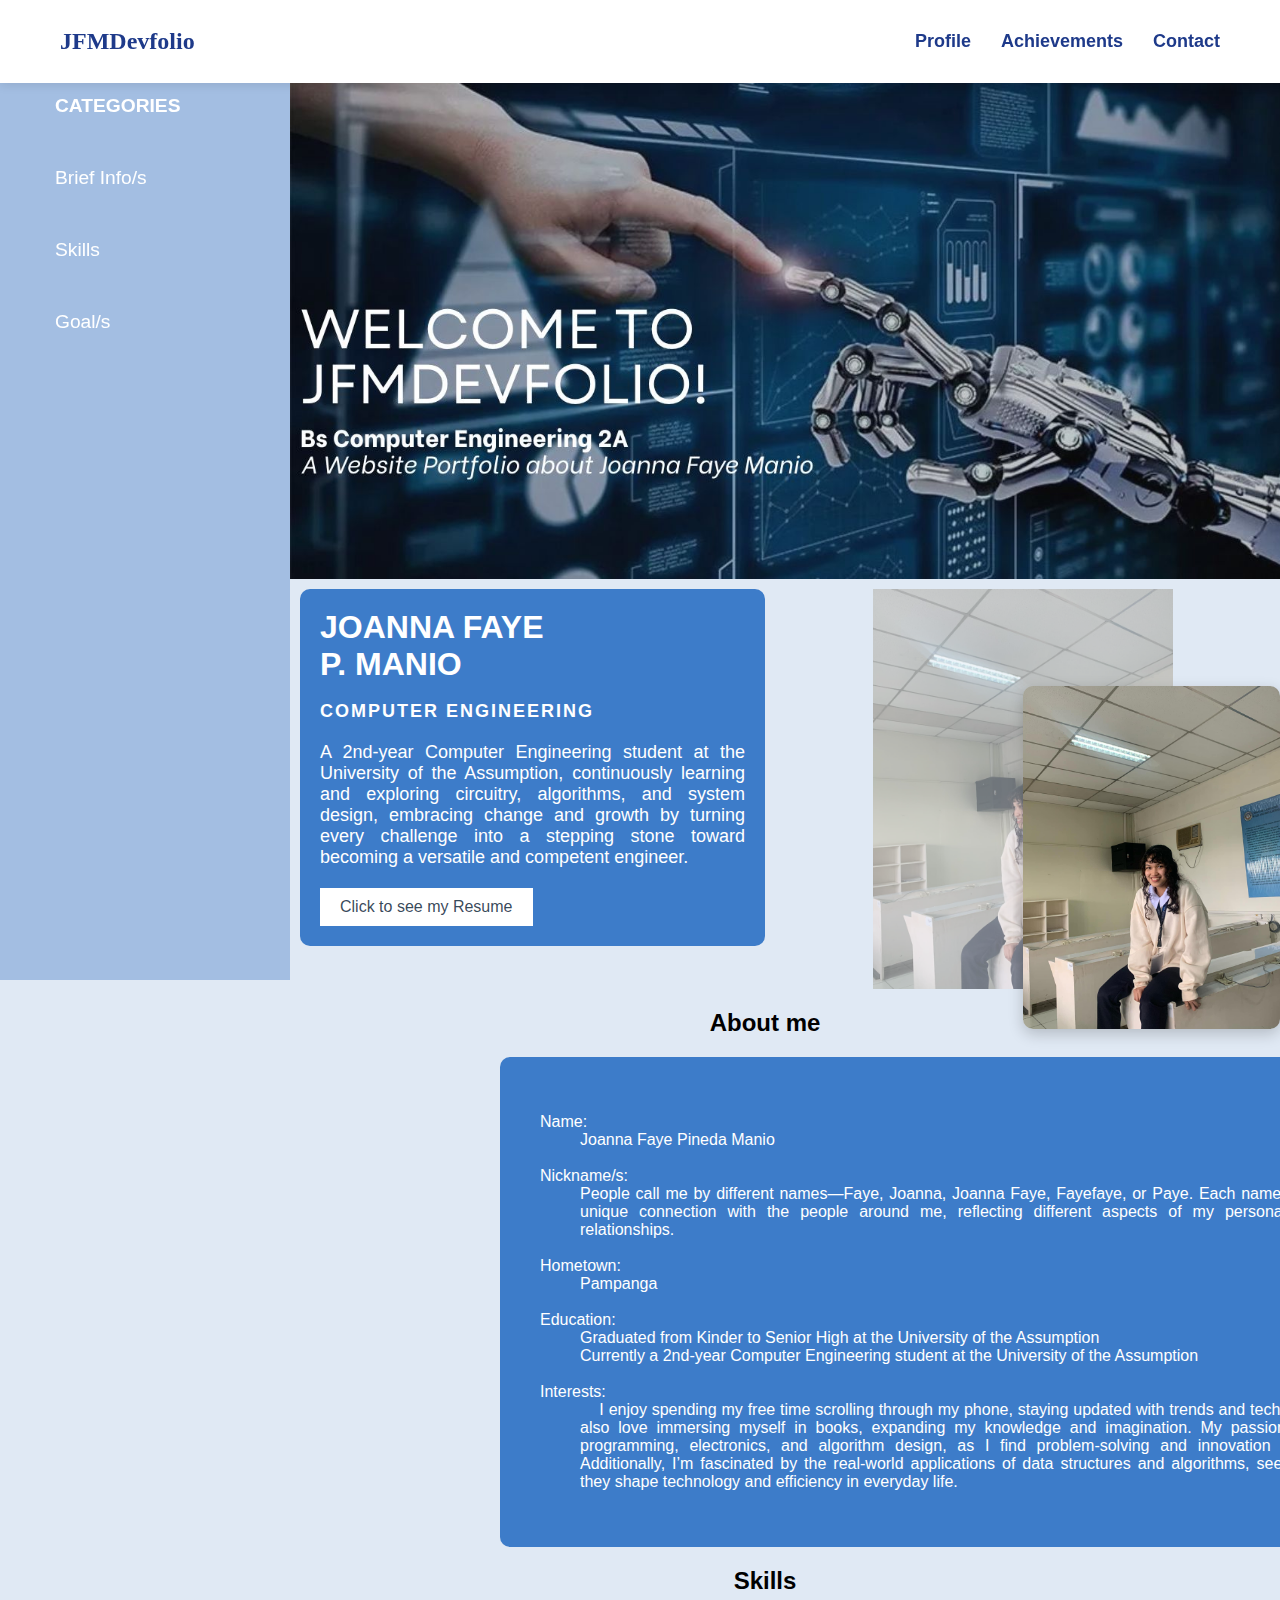
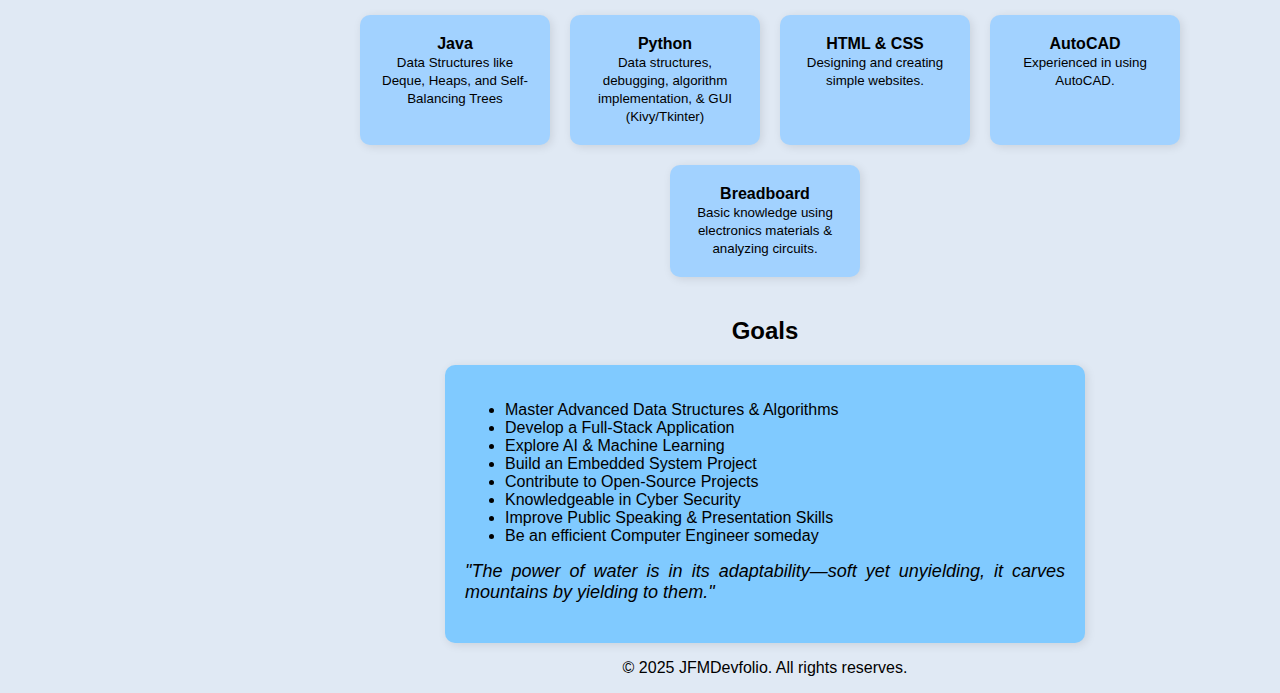
<file: index.html>
<!DOCTYPE html>
<html lang="en">
<head>
    <meta charset="UTF-8">
    <meta name="viewport" content="width=device-width, initial-scale=1.0">
    <title>JFMDevfolio</title>
    <link rel="stylesheet" href="./style/style.css">
</head>
<body>

    <!-- Sidebar -->
    <aside class="sidebar">
        <ul>
            <li><strong>CATEGORIES</strong></li>
            <li><a href="#aboutme">Brief Info/s</a></li>
            <li><a href="#skills">Skills</a></li>
            <li><a href="#goals">Goal/s</a></li>
        </ul>
    </aside>

    <!-- Main Content -->
    <div class="main-content">
        
        <!-- Header -->
        <header class="navBar">

            <div class="logo">JFMDevfolio</div>
            <ul class="nav-links">
                <li><a href="./index.html">Profile</a></li>
                <li><a href="./achievements.html">Achievements</a></li>
                <li><a href="./contact.html">Contact</a></li>
            </ul>
        </header>

        <!-- content -->
        <!-- Intro Image -->
        <div class="introimg">
            <img src="./image/Frontpic.jpg" alt="me">
        </div>
         <div class="secondpart">
        <div class="left-section">
            <h1><span>JOANNA FAYE</span> <br> P. MANIO</h1>
            <h3>COMPUTER ENGINEERING</h3>
            <p>
                A 2nd-year Computer Engineering student at the University of the Assumption, 
                continuously learning and exploring circuitry, algorithms, and system design, 
                embracing change and growth by turning every challenge into a stepping stone 
                toward becoming a versatile and competent engineer.
            </p>
            <a href="https://www.canva.com/design/DAE7BCVSWUs/voQvvu4jkNzeEphMjq6u3g/edit" target="_blank">
                <button class="cta-button">Click to see my Resume</button>
            </a>
        </div>
            <div class="right-section">
                <img src="./image/side (1).jpg" alt="Background Image" class="bg-image">
                <img src="./image/front.jpg" alt="Portrait Image" class="portrait-image">
            </div>
        </section>
        </div>
        <section id="aboutme" class="aboutMe"> 
        <h2 >About me</h2>
        <article  class="article1">
                <dl>
                    <dt>Name:</dt>
                    <dd>Joanna Faye Pineda Manio</dd>
                    <br>

                    <dt>Nickname/s:</dt>
                    <dd>People call me by different names—Faye, Joanna, Joanna Faye, Fayefaye, or Paye. Each name holds a unique connection with the people around me, reflecting different aspects of my personality and relationships.</dd>            
                    <br>
                    <dt>Hometown:</dt>
                    <dd>Pampanga</dd>
                    <br>
                    <dt>Education:</dt>
                    <dd>Graduated from Kinder to Senior High at the University of the Assumption</dd>
                    <dd>Currently a 2nd-year Computer Engineering student at the University of the Assumption</dd>
                    <br>
            
                    <dt>Interests:</dt>
                    <dd>&nbsp &nbsp I enjoy spending my free time scrolling through my phone, staying updated with trends and technology. I also love immersing myself in books, expanding my knowledge and imagination. My passion lies in programming, electronics, and algorithm design, as I find problem-solving and innovation exciting. Additionally, I’m fascinated by the real-world applications of data structures and algorithms, seeing how they shape technology and efficiency in everyday life.</dd>
                </dl>
            </article>
        </section>
            <div id="skills"  class="Thirdpart">
                <h2>Skills</h2>
                <div class="skills">
                    <div class="skill-item"><strong>Java</strong><br><small>Data Structures like Deque, Heaps, and Self-Balancing Trees</small></div>
                    <div class="skill-item"><strong>Python</strong><br><small>Data structures, debugging, algorithm implementation, & GUI (Kivy/Tkinter)</small></div>
                    <div class="skill-item"><strong>HTML & CSS</strong><br><small>Designing and creating simple websites.</small></div>
                    <div class="skill-item"><strong>AutoCAD</strong><br><small>Experienced in using AutoCAD.</small></div>
                    <div class="skill-item"><Strong>Breadboard</Strong><br><small>Basic knowledge using electronics materials & analyzing circuits.</small></div>
                </div>
                <h2>Goals</h2>
                <div id="goals" class="goals">
                    <ul>
                        <li>Master Advanced Data Structures & Algorithms</li>
                        <li>Develop a Full-Stack Application</li>
                        <li>Explore AI & Machine Learning</li>
                        <li>Build an Embedded System Project</li>
                        <li>Contribute to Open-Source Projects</li>
                        <li>Knowledgeable in Cyber Security</li>
                        <li>Improve Public Speaking & Presentation Skills</li>
                        <li>Be an efficient Computer Engineer someday</li>
                    </ul>
                    <p class="quote">"The power of water is in its adaptability—soft yet unyielding, it carves mountains by yielding to them."</p>
                </div>
            </div>
            
        <footer class="footer">
            <blockquote>
                © 2025 JFMDevfolio. All rights reserves.
            </blockquote>
        </footer>

</body>
</html>
</file>
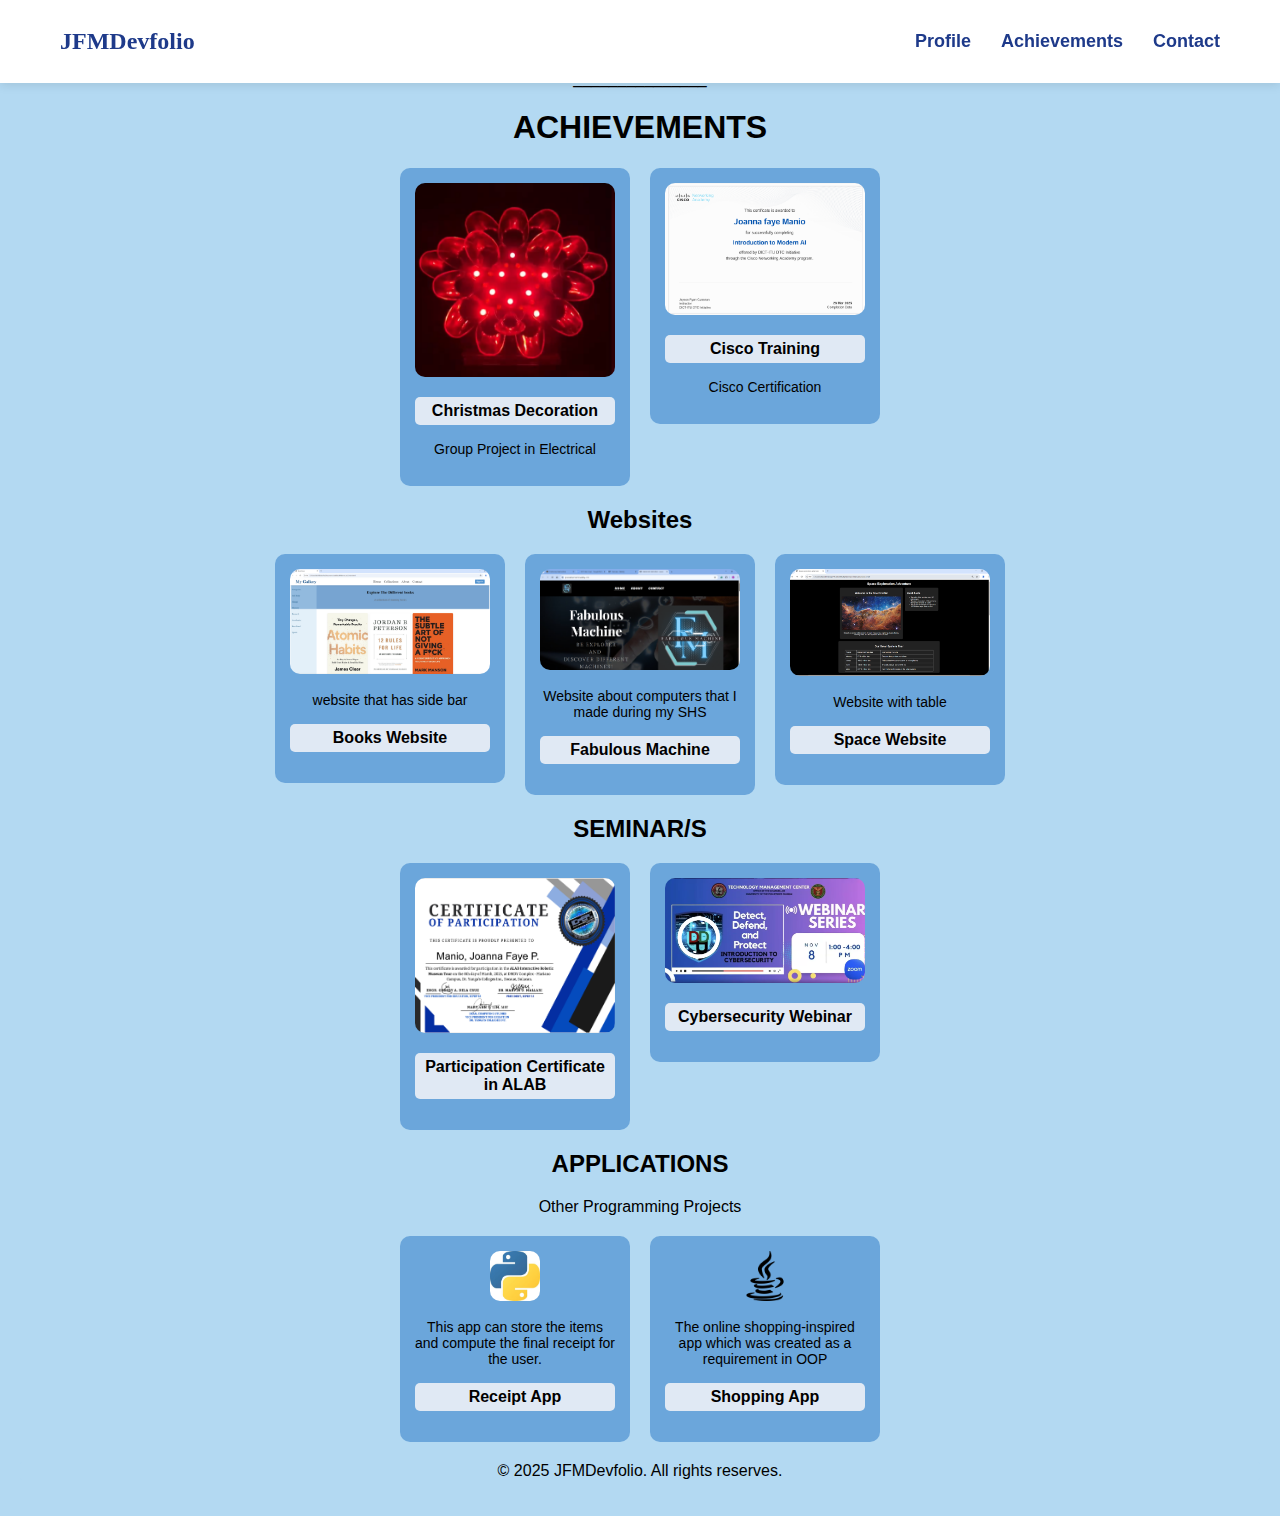
<file: achievements.html>
<!DOCTYPE html>
<html lang="en">
<head>
    <meta charset="UTF-8">
    <meta name="viewport" content="width=device-width, initial-scale=1.0">
    <title>Achievements</title>
    <link rel="stylesheet" href="./style/style2.css">
</head>
<body>
<!-- Header -->
<header class="navBar">

    <div class="logo">JFMDevfolio</div>
    <ul class="nav-links">
        <li><a href="./index.html">Profile</a></li>
        <li><a href="./achievements.html">Achievements</a></li>
        <li><a href="./contact.html">Contact</a></li>
    </ul>
</header>

<div>
    <p>_______</p>
    <p>_______________</p>
</div>
    <h1>ACHIEVEMENTS</h1>

    <div class="achievements-container">
        <div class="achievement-box">
            <img src="./image/cir.png" alt="ChristmasDecor">
            <p class="title">Christmas Decoration</p>
            <p class="desc">Group Project in Electrical</p>
        </div>
        <div class="achievement-box">
            <img src="./image/cisco.png" alt="CiscoCert">
            <p class="title">Cisco Training</p>
            <p class="desc">Cisco Certification</p>
        </div>
    </div>

    <h2>Websites</h2>
    <div class="achievements-container">
        <div class="achievement-box">
            <img src="./image/sidebar.png" alt="Sidebar">
            <p class="desc">website that has side bar</p>
            <p class="title">Books Website</p>
        </div>
        <div class="achievement-box">
            <img src="./image/website.png" alt="Website">
            <p class="desc">Website about computers that I made during my SHS</p>
            <p class="title">Fabulous Machine</p>
        </div>
        <div class="achievement-box">
            <img src="./image/table.png" alt="Prelim">
            <p class="desc">Website with table</p>
            <p class="title">Space Website</p>
        </div>
    </div>

    <h2>SEMINAR/S</h2>
    <div class="seminar-box">
        <div class="seminar-content">
            <img src="./image/Screenshot 2025-03-29 210759.png" alt="Gen assembly">
            <p class="title">Participation Certificate in ALAB</p>
        </div>
        <div class="seminar-content">
            <img src="./image/webinar.png" alt="webinar">
            <p class="title">Cybersecurity Webinar</p>
        </div>
    </div>

    <h2>APPLICATIONS</h2>
    <p>Other Programming Projects</p>

    <div class="applications-container">
        <div class="app-box">
            <img src="./image/python.jpg" alt="Python App">
            <p class="desc">This app can store the items and compute the final receipt for the user.</p>
            <p class="title">Receipt App</p>
        </div>
        <div class="app-box">
            <img src="./image/java.png" alt="Java App">
            <p class="desc">The online shopping-inspired app which was created as a requirement in OOP</p>
            <p class="title">Shopping App</p>
        </div>
    </div>
    <footer class="footer">
        <blockquote>
            © 2025 JFMDevfolio. All rights reserves.
        </blockquote>
    </footer>
</body>
</html>
</file>
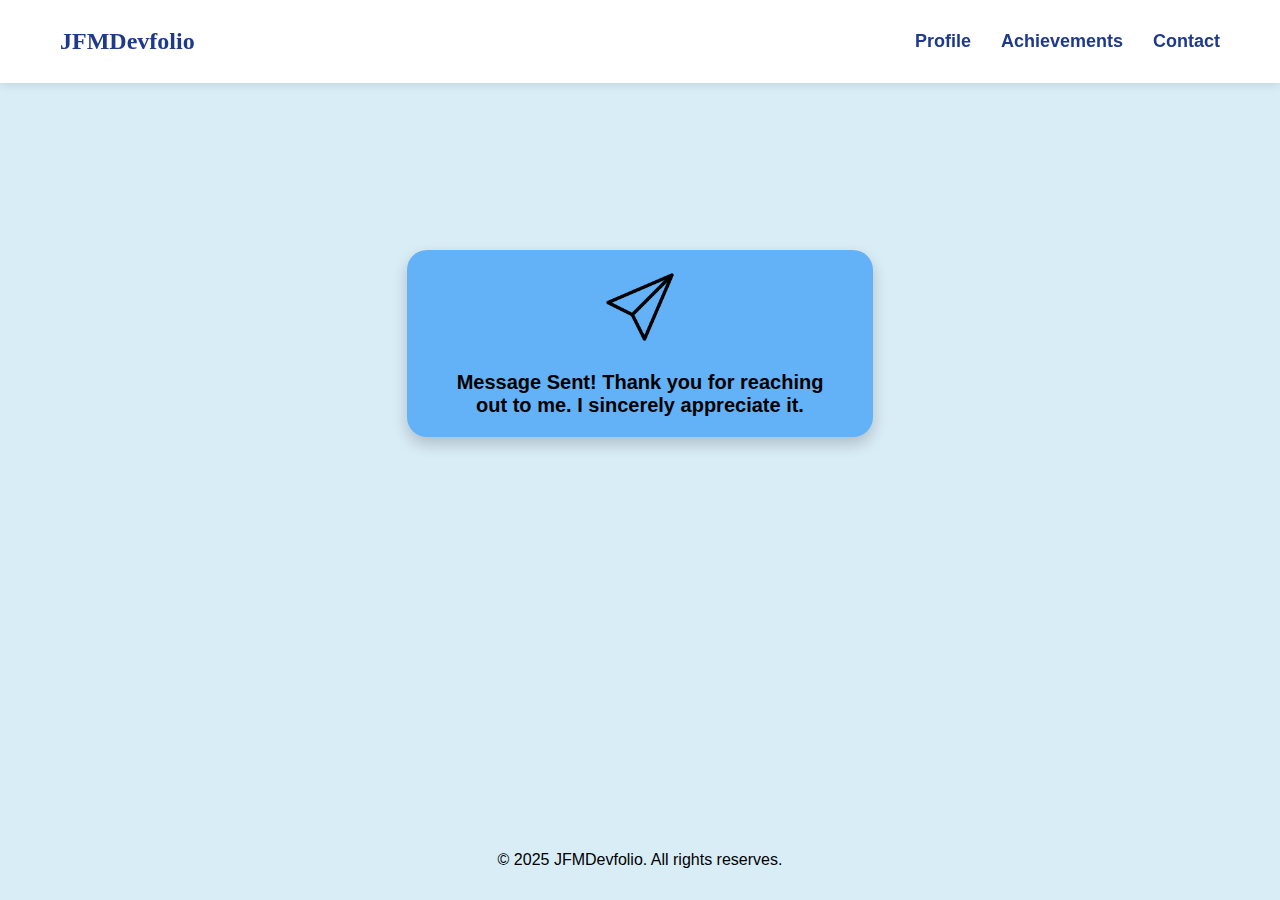
<file: Message.html>
<!DOCTYPE html>
<html lang="en">
<head>
    <meta charset="UTF-8">
    <meta name="viewport" content="width=device-width, initial-scale=1.0">
    <title>Message Sent</title>
    <link rel="stylesheet" href="./style/style4.css">
</head>
<body>
 <!-- Header -->
    <header class="navBar">

        <div class="logo">JFMDevfolio</div>
        <ul class="nav-links">
            <li><a href="./index.html">Profile</a></li>
            <li><a href="./achievements.html">Achievements</a></li>
            <li><a href="./contact.html">Contact</a></li>
        </ul>
    </header>
   
    <div class="popup">
        <div class="popup-content">
            <img src="./image/Messaging-Sent-icon.png" alt="Paper Plane" class="icon">
            <p>Message Sent! Thank you for reaching <br>out to me. I sincerely appreciate it.</p>
        </div>
    </div>

    <footer class="footer">
        <blockquote>
            © 2025 JFMDevfolio. All rights reserves.
        </blockquote>
    </footer>
</body>
</html>
</file>
<file: style/style.css>
/* General styles */
body {
    font-family: Arial, sans-serif;
    margin: 0;
    padding: 0;
    /* background-color: #f4f4f4; */
    background-color: #e0e9f4;
    text-align: justify;
}
.secondpart{
    gap: 0px;
    display: flex;
}
    
/* Sidebar */
.sidebar {
    width: 250px;
    background: #739dd490;
    color: white;
    height: 100vh;
    display: flex;
    flex-direction: column;
    position: fixed;
    /* side nung side bar */
    padding: 20px;
    left: 0;
    top: 0;
    padding-top: 60px;
}

.sidebar ul {
    list-style: none;
    padding: 10px;
    margin: 0;
    text-align: left;
}

.sidebar ul li {
    padding: 25px;
    font-size: larger;
}

.sidebar ul li a {
    text-decoration: none;
    color: white;
    display: block;
    transition: background 0.3s;
}

.sidebar ul li a:hover {
    background: #6598d1;
    padding: 10%;
   width: 100%;
}

/* Main Content */
.main-content {
    margin-left: 250px;
    width: calc(100% - 250px);
}

/* Header */
.navBar {
    background: white;
    padding: 15px 60px;
    display: flex;
    justify-content: space-between;
    align-items: center;
    box-shadow: 0px 2px 10px rgba(0, 0, 0, 0.1);
    /* position: fixed; */
    top: 0;
    left: 0;
    right: 0;
    width: auto;
    z-index: 1000;
}

/* Logo */
.logo {
    font-size: 24px;
    font-weight: bold;
    color: #1E3A8A;
    font-family: 'Georgia', serif;
}

/* Navigation */
.navBar {
    position: fixed;
    z-index: 9999; /* Ensures it appears above everything else */
    padding: auto;
}
.nav-links {
    list-style: none;
    display: flex;
    gap: 30px;
}

.nav-links li {
    display: inline;
}

.nav-links li a {
    text-decoration: none;
    color: #1E3A8A;
    font-weight: 600;
    font-size: 18px;
    transition: color 0.3s;
}

.nav-links li a:hover {
    color: #739dd470;
}

.container {
        display: flex;
        justify-content: space-between;
        align-items: center;
        padding: 50px;
        padding-right: 10px;
}
/* Left Section (Text with Background) */
.left-section {
    flex:1;
   padding: 20px;
    width: 50%;
    background: #3d7cc9;
    color: white;
    border-radius: 10px;
    margin-left: 50px;
    height: fit-content;
}
.left-section h1 {
    font-size: 32px;
    font-weight: bold;
}

.left-section h1 span {
    font-weight: bold;
    color: white;
}

.left-section h3 {
    font-size: 18px;
    letter-spacing: 2px;
    margin-bottom: 20px;
}

.cta-button {
    background: white;
    color: rgba(10, 34, 54, 0.833);
    border: none;
    padding: 10px 20px;
    cursor: pointer;
    font-size: 16px;
    transition: 0.3s;
}

.cta-button:hover {
    background: rgba(154, 201, 228, 0.592);
    color: white;
}

/* Right Section (Portrait Image) */
.right-section {
    /* flex:1; */
    display:flex;
    flex-direction: column;
    align-items: center;
    position: relative;
    width: 50%;
    justify-content: flex-end; /* Push content to the right */
    align-items: center;
    height: fit-content;

}

/* Background Image */
.bg-image {
    width: 100%;  /* Adjust width to fit its parent */
    height: 400px; /* Fixed height */
    object-fit: contain; /* Ensures it scales without distortion */
    opacity: 0.5;
    object-fit: contain; /* Ensure it covers the section */
    
}

/* Foreground Portrait Image  taas*/
.portrait-image {
    position: absolute;
    bottom: -40px; /* Adjust to lower the image */
    right: 0; /* Align to the right edge */
    width: 50%;
    height: max-content;
    border-radius: 10px;
    box-shadow: 0px 5px 15px rgba(0, 0, 0, 0.2);
}

/* article1 */
.article1{
    padding: 50px;
    width: 50rem;
    background-color: #3d7cc9;;
    color: white;   
    background: #3d7cc9;
    padding: 40px;
    border-radius: 10px;
    margin-right:  50px;;
    margin-left: 250px;
    margin-bottom: auto;
}
 /* Adjusted intro image container */
 .introimg {
    display: flex;
    justify-content: center;
    align-items: center;
    width: 100%;
    max-width: 100vw;
    height: auto;
    overflow: hidden;
}

.introimg img {
    width: 100%;
    height: auto;
    max-height: auto;
    object-fit: cover;
    padding-left: 80px;
    padding-bottom: 10px;
}


.background-image {
    width: 100%;
    display: block;
}
h1 {
    margin: 0;
    font-size: 32px;
    font-weight: bold;
}

p {
    margin: 5px 0 20px;
    font-size: 18px;
}

.read-more {
    padding: 10px 15px;
    border: none;
    background-color: white;
    color: black;
    font-size: 16px;
    cursor: pointer;
}

.read-more:hover {
    background-color: lightgray;
}
/* thirdpart */
.Thirdpart {
    max-width: 900px;
    margin: auto;
}
h2 {
    text-align: center;
}
.skills {
    display: flex;
    justify-content: center;
    gap: 20px;
    flex-wrap: wrap;
    margin-bottom: 40px;
}
.skill-item {
    background-color: #a2d2ff;
    padding: 20px;
    border-radius: 10px;
    width: 150px;
    text-align: center;
    box-shadow: 2px 2px 10px rgba(0,0,0,0.1);
    transition: transform 0.3s ease, background-color 0.3s ease;
}
.skill-item:first-child {
    margin-left: 10px;
}
.skill-item:hover {
    transform: scale(1.1);
    background-color: #7bb6ff;
}
.goals {
    background-color: #80caff;
    padding: 20px;
    border-radius: 10px;
    box-shadow: 2px 2px 10px rgba(0,0,0,0.1);
    max-width: 600px;
    margin: auto;
    transition: transform 0.3s ease, background-color 0.3s ease;
}
.goals:hover {
    transform: scale(1.05);
    background-color: #5aaaff;
}
.quote {
    font-style: italic;
    margin-top: 15px;
}

.footer{
    background-color: #e0e9f4;
    border-radius: 2px;
    margin-left: 60px;
    text-align: center;
    margin: 0px;    
    bottom: 0;
    left: 0;
    width: 100%;
}
</file>
<file: style/style2.css>
body {
    font-family: Arial, sans-serif;
    text-align: center;
    background-color: #b3d9f2;
    margin: 0;
    padding: 20px;
}

h1 {
    font-size: 32px;
    font-weight: bold;
}

h2 {
    font-size: 24px;
    font-weight: bold;
    margin: 20px 0;
}

.section {
    display: flex;
    gap: 10px;
    /* justify-content: space-around; */
    font-size: 20px;
}

/* Containers for achievements, websites, seminars, and applications */
.achievements-container, .seminar-box, .applications-container {
    display: flex;
    justify-content: center;
    gap: 20px;
    margin: 20px 0;
}

/* Box styling */
.achievement-box, .seminar-content, .app-box {
    background-color: #6ba6db;
    padding: 15px;
    border-radius: 10px;
    width: 200px;
    transition: transform 0.3s, box-shadow 0.3s;
    height: fit-content;
}

/* Hover effect */
.achievement-box:hover, .seminar-content:hover, .app-box:hover {
    transform: scale(1.05);
    box-shadow: 0px 4px 10px rgba(0, 0, 0, 0.2);
}

/* Image styling */
.achievement-box img, .seminar-content img, .app-box img{
    width: 100%;
    border-radius: 10px;
}

.app-box:hover img {
    transform: scale(1.1); /* Slightly enlarge on hover */
}


/* Title and description styling */
.title {
    font-weight: bold;
    background-color: #e0e9f4;
    padding: 5px;
    border-radius: 5px;
}

.desc {
    font-size: 14px;
}

/* Applications section */
.app-box img {
    width: 50px;
}

/* Header */
.navBar {
    background: white;
    padding: 15px 60px;
    display: flex;
    justify-content: space-between;
    align-items: center;
    box-shadow: 0px 2px 10px rgba(0, 0, 0, 0.1);
    /* position: fixed; */
    top: 0;
    left: 0;
    right: 0;
    width: auto;
    z-index: 1000;
}

/* Logo */
.logo {
    font-size: 24px;
    font-weight: bold;
    color: #1E3A8A;
    font-family: 'Georgia', serif;
}

/* Navigation */
.navBar {
    position: fixed;
    z-index: 9999; /* Ensures it appears above everything else */
    padding: auto;
}
.nav-links {
    list-style: none;
    display: flex;
    gap: 30px;
}

.nav-links li {
    display: inline;
}

.nav-links li a {
    text-decoration: none;
    color: #1E3A8A;
    font-weight: 600;
    font-size: 18px;
    transition: color 0.3s;
}

.nav-links li a:hover {
    color: #739dd470;
}

.footer{
    background-color: #b3d9f2;
    border-radius: 2px;
    margin-left: 60px;
    text-align: center;
    margin: 0px;    
    bottom: 0;
    left: 0;
    width: 100%;
}
</file>
<file: style/style4.css>
/* General Styles */
body {
    font-family: 'Arial', sans-serif;
    background-color: #d9edf7;
    display: flex;
    flex-direction: column;
    justify-content: space-between; /* Pushes content to fill space */
    align-items: center;
    min-height: 100vh;
    margin: 0;
}/* Center the pop-up box */
.popup {
    background-color: #63b2f7;
    color: black;
    padding: 7px 50px;
    padding-bottom: 0px;
    border-radius: 20px;
    box-shadow: 0 7px 15px rgba(0, 0, 0, 0.2);
    text-align: center;
    max-width: 500px;
    min-height: 150px;

    display: flex;
    flex-direction: column;
    justify-content: space-between;
    align-items: center;

    margin-top: 250px; 
}
/* Message Text */
.popup-content p {
    font-size: 20px;
    font-weight: bold;
    margin-bottom: 20px;
}

/* Paper Plane Icon */
.icon {
    width: 80px;
    height: auto;
    margin-top: 10px;
    animation: fly 1.5s infinite alternate ease-in-out;
}

/* Fade-in Animation */
@keyframes fadeIn {
    from {
        opacity: 0;
        transform: translateY(-20px);
    }
    to {
        opacity: 1;
        transform: translateY(0);
    }
}

/* Paper Plane Fly Animation */
@keyframes fly {
    from {
        transform: translateY(0);
    }
    to {
        transform: translateY(-8px);
    }
}
/* Header */
.navBar {
    background: white;
    padding: 15px 60px;
    display: flex;
    justify-content: space-between;
    align-items: center;
    box-shadow: 0px 2px 10px rgba(0, 0, 0, 0.1);
    /* position: fixed; */
    top: 0;
    left: 0;
    right: 0;
    width: auto;
    z-index: 1000;
}

/* Logo */
.logo {
    font-size: 24px;
    font-weight: bold;
    color: #1E3A8A;
    font-family: 'Georgia', serif;
}

/* Navigation */
.navBar {
    position: fixed;
    z-index: 9999; /* Ensures it appears above everything else */
    padding: auto;
}
.nav-links {
    list-style: none;
    display: flex;
    gap: 30px;
}

.nav-links li {
    display: inline;
}

.nav-links li a {
    text-decoration: none;
    color: #1E3A8A;
    font-weight: 600;
    font-size: 18px;
    transition: color 0.3s;
}

.nav-links li a:hover {
    color: #739dd470;
}


/* Footer */
.footer {
    background-color: #d9edf7;
    text-align: center;
    padding: 15px;
    width: 100%;
    position: relative; 
}
</file>
